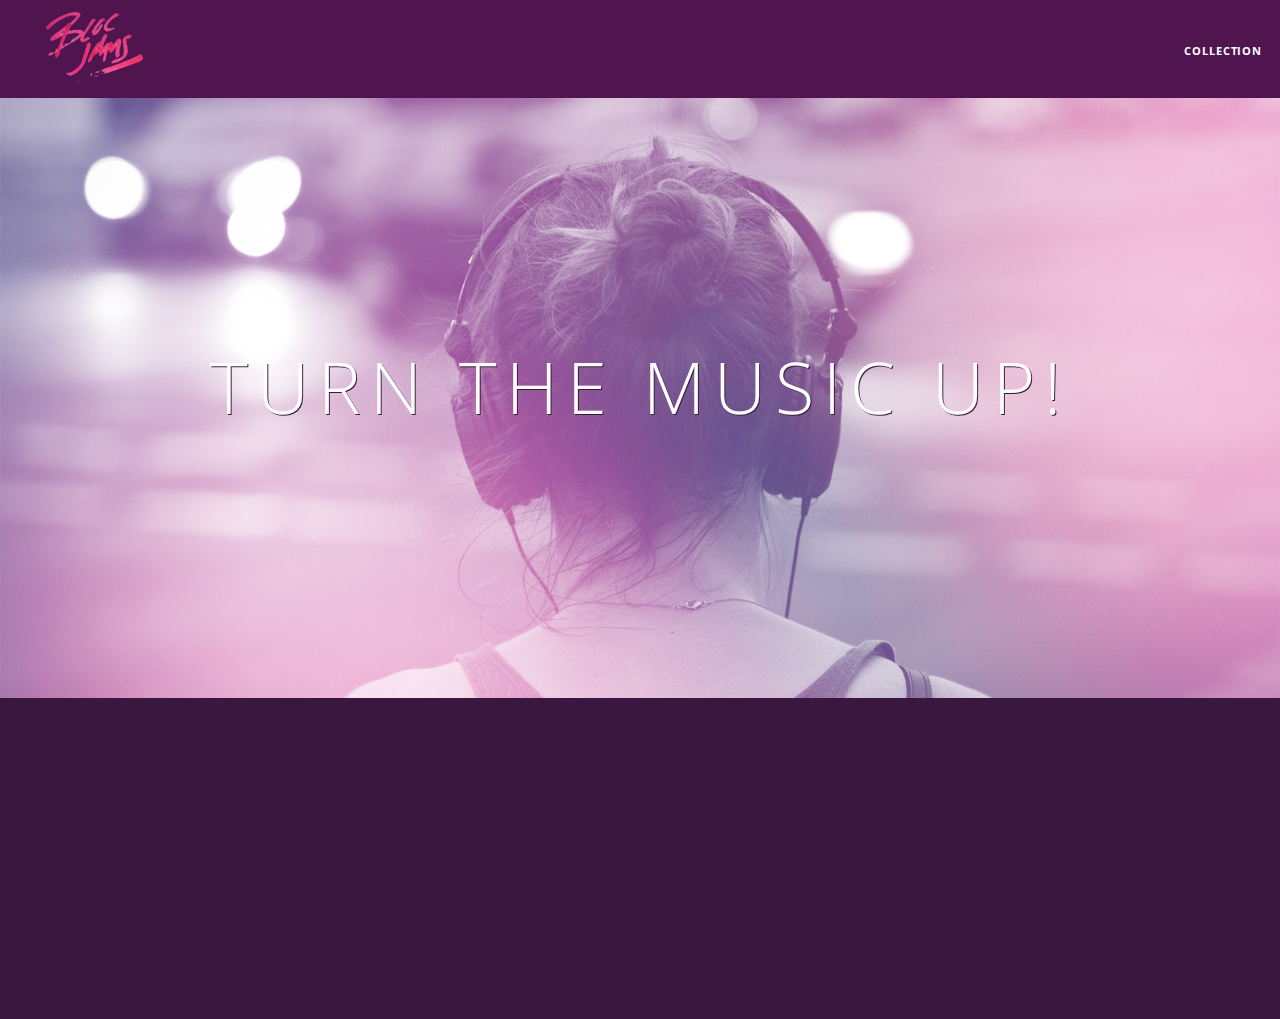
<file: index.html>
<!DOCTYPE html>
<html>
    <head><title>Bloc Jams</title>
        <meta name="viewport" content="width=device-width, initial-scale=1">
         <link rel="stylesheet" type="text/css" href="http://fonts.googleapis.com/css?family=Open+Sans:400,800,600,700,300">
         <link rel="stylesheet" type="text/css" href="http://code.ionicframework.com/ionicons/2.0.1/css/ionicons.min.css">
         <link rel="stylesheet" type="text/css" href="styles/normalize.css">
         <link rel="stylesheet" type="text/css" href="styles/main.css">
         <link rel="stylesheet" type="text/css" href="styles/landing.css">
    </head>
    <body class="landing">
         <nav class="navbar"> <!-- nav bar -->
          <a href="index.html" class="logo">
             <img src="assets/images/bloc_jams_logo.png" alt="bloc jams logo">
         </a>
         <div class="links-container">
             <a href="collection.html" class="navbar-link">collection</a>
         </div>
         </nav> 
         <section class="hero-content"> <!-- hero content -->
             <h1 class="hero-title">Turn the music up!</h1>
         </section>
        <section class="selling-points container clearfix"> <!-- selling points -->
             <div class="point column third">
                 <span class="ion-music-note"></span>
                 <h5 class="point-title">Choose your music</h5>
                 <p class="point-description">The world is full of music; why should you have to listen to music that someone else chose?</p>
             </div>
              <div class="point column third">
                 <span class="ion-radio-waves"></span>
                 <h5 class="point-title">Unlimited, streaming, ad-free</h5>
                 <p class="point-description">No arbitrary limits. No distractions.</p>
             </div>
             <div class="point column third">
                 <span class="ion-iphone"></span>
                 <h5 class="point-title">Mobile enabled</h5>
                 <p class="point-description">Listen to your music on the go. This streaming service is available on all mobile platforms.</p>
             </div>
         </section>
        <script src="scripts/utilities.js"></script>
        <script src="scripts/landing.js"></script>
    </body>

</html>
</file>
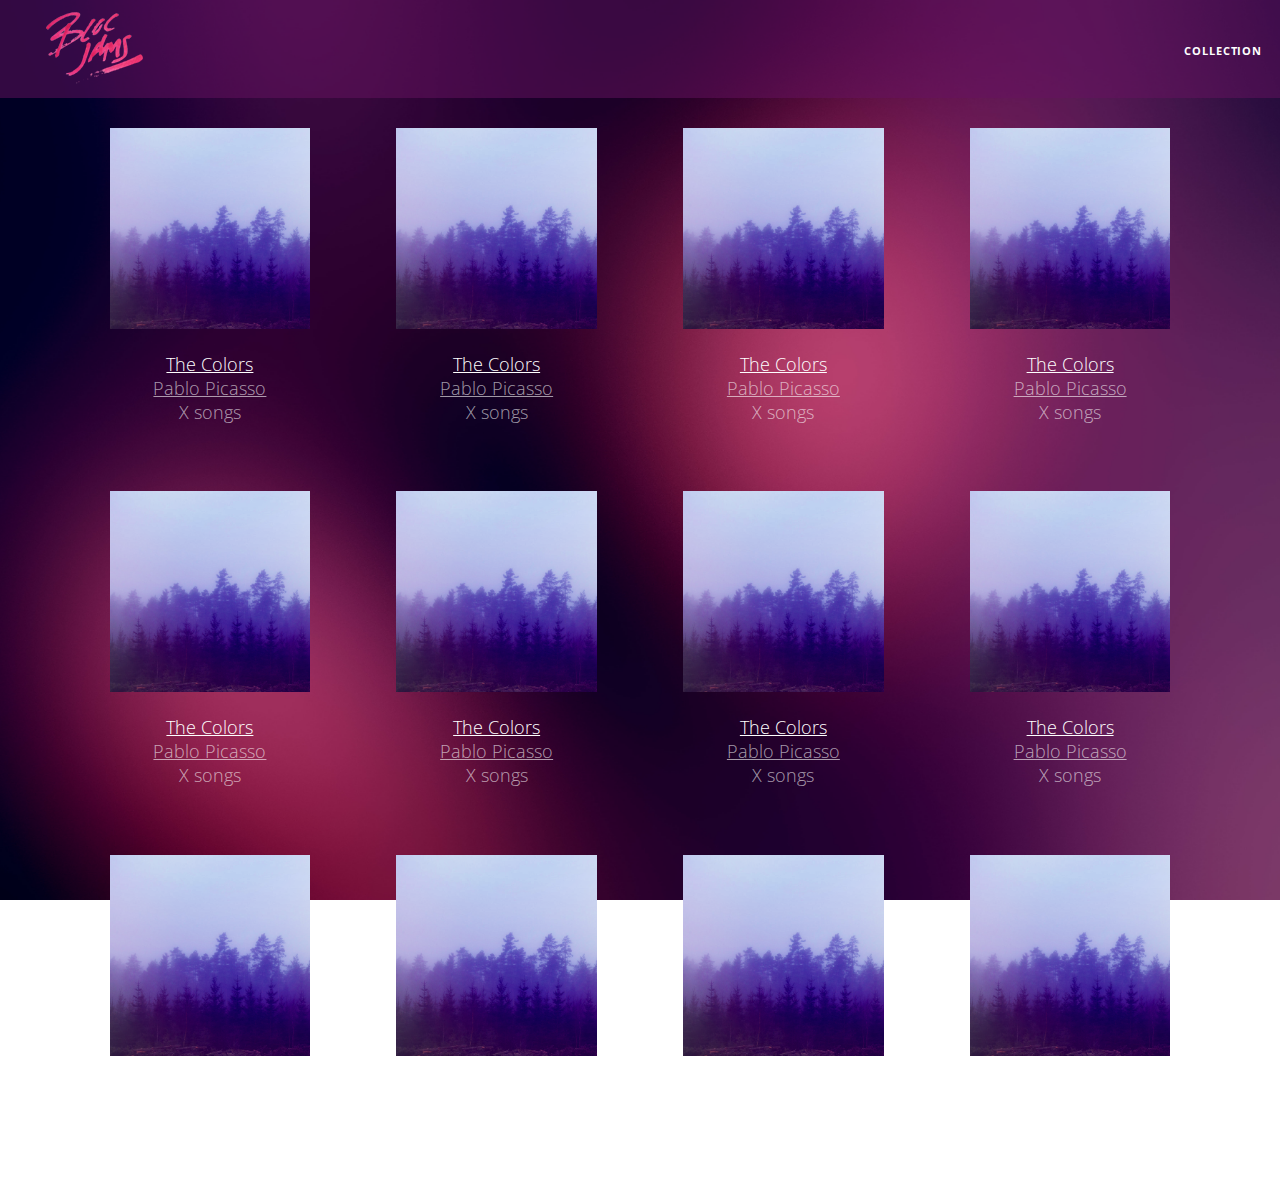
<file: collection.html>
<!DOCTYPE html>
 <html>
     <head>
         <title>Bloc Jams</title>
         <meta name="viewport" content="width=device-width, initial-scale=1">
         <link rel="stylesheet" type="text/css" href="http://fonts.googleapis.com/css?family=Open+Sans:400,800,600,700,300">
         <link rel="stylesheet" type="text/css" href="http://code.ionicframework.com/ionicons/2.0.1/css/ionicons.min.css">
         <link rel="stylesheet" type="text/css" href="styles/normalize.css">
         <link rel="stylesheet" type="text/css" href="styles/main.css">
         <link rel="stylesheet" type="text/css" href="styles/collection.css">
     </head>
      <body class="collection">
    <nav class="navbar"> <!-- nav bar -->
             <a href="index.html" class="logo">
                 <img src="assets/images/bloc_jams_logo.png" alt="bloc jams logo">
             </a>
             <div class="links-container">
                 <a href="collection.html" class="navbar-link">collection</a>
             </div>
         </nav>
          <section class="album-covers container clearfix">
     </section>
          <script src="scripts/collection.js"></script>
 </body>
 </html>
</file>
<file: styles/main.css>
*, *:before, *:after {
     -moz-box-sizing: border-box;
     -webkit-box-sizing: border-box;
     box-sizing: border-box;
 } 
html {
     height: 100%; /* makes sure our HTML takes up 100% of the browser window */
 }
 
 body {
     font-family: 'Open Sans'; /* sets our font to the "Open Sans" typeface */
     color: white; /* sets the text color to white */
     min-height: 100%; /* says the height of the body must be, at minimum, 100% of the window */
 }
 
 body.landing {
     background-color: rgb(58,23,63); /* sets the background color to an RGB value (see below) */
 }
      
 .navbar {
     position: relative;
     padding:0.5rem;
     background-color: rgba(101,18,95,0.5);
     z-index: 1;
 }
 
 .navbar .logo {
     position: relative; /* positioning will be explained in a resource */
     left: 2rem;
 }
 
/* Medium screens (640px) */
 @media (min-width: 40rem) {
     html { font-size: 112%; }
 }

 /* Large screens (1024px) */
 @media (min-width: 64rem) {
     html { font-size: 120%; }
 }
 .container {
     margin: 0 auto;
     max-width: 64rem;
 }

 .container.narrow {
     max-width: 56rem;
 }
 
 /* Medium screens (640px) */
 @media (min-width: 40rem) {
     html { font-size: 112%; }
 
     .column {
         float: left;
         padding-left: 1rem;
         padding-right: 1rem;
     }
 
     .column.full { width: 100%; }
     .column.two-thirds { width: 66.7%; }
     .column.half { width: 50%; }
     .column.third { width: 33.3%; }
     .column.fourth { width: 25%; }
     .column.flow-opposite { float: right; }  
 }
 
 .clearfix:before,
 .clearfix:after {
     content: " ";
     display: table;
 }
 
 .clearfix:after {
     clear: both;
 }
.navbar .logo {
     position: relative;
     left: 2rem;
     cursor: pointer;  /* produces the finger-pointer icon when you hover over the logo */
 }
 
 .navbar .links-container {
     display: table;
     position: absolute;
     top: 0;
     right: 0;
     height: 100px;
     color: white;
     /* #3 */
     text-decoration: none;
 }
 
 .links-container .navbar-link {
     display: table-cell;
     position: relative;
     height: 100%;
     padding-left: 1rem;
     padding-right: 1rem;
     /* #4 */
     vertical-align: middle;
     color: white;
     font-size: 0.625rem;
     letter-spacing: 0.05rem;
     font-weight: 700;
     text-transform: uppercase;
     /* #3 */
     text-decoration: none;
     cursor: pointer;
 }
 
   /* #5 */
 .links-container .navbar-link:hover {
     color: rgb(233,50,117);
 }
.links-container .navbar-link:active {
    background-color: white
}
</file>
<file: styles/landing.css>
body.landing {
     background-color: rgb(58,23,63);
 }
 
 .hero-content {
     position: relative;
     min-height: 600px;
     background-image: url(../assets/images/bloc_jams_bg.jpg);
     background-repeat: no-repeat;
     background-position: center center;
     background-size: cover;
 }
 
 .hero-content .hero-title {
     top: 40%;
     -webkit-transform: translateY(-50%);
     -moz-transform: translateY(-50%);
     transform: translateY(-50%);
     width: 100%;
     text-align: center;
     font-size: 4rem;
     font-weight: 300;
     text-transform: uppercase;
     letter-spacing: 0.5rem;
     text-shadow: 1px 1px 0px rgb(58,23,63);
     position: absolute;
 }
 
 .selling-points {
     position: relative;
     display: table;
     width: 100%;
     -webkit-box-sizing: border-box;
     -moz-box-sizing: border-box;
     box-sizing: border-box;
 }
 
 .point {
     position: relative;
     padding: 2rem;
     text-align: center;
      opacity: 0;
     -webkit-transform: scaleX(0.9) translateY(3rem);
     -moz-transform: scaleX(0.9) translateY(3rem);
     transform: scaleX(0.9) translateY(3rem);
     -webkit-transition: all 0.25s ease-in-out;
     -moz-transition: all 0.25s ease-in-out;
     transition: all 0.25s ease-in-out;
     -webkit-transition-delay: 0.2s;
     -moz-transition-delay: 0.2s;
     transition-delay: 0.2s;

}
 
 .point .point-title {
     font-size: 1.25rem;
 }
 
 .ion-music-note,
 .ion-radio-waves,
 .ion-iphone {
     color: rgb(233,50,117);
     font-size: 5rem;
 }
</file>
<file: styles/collection.css>
body.collection {
     background-image: url(../assets/images/blurred_backgrounds/blur_bg_2.jpg);
     background-repeat: no-repeat;
     background-attachment: fixed;
     background-position: center center;
     background-size: cover;
 }
 
 .album-covers {
     position: relative;
 }
 
 .collection-album-container {
     position: relative;
     margin-top: 30px;
     margin-bottom: 20px;
     text-align: center;
 }
 
 .collection-album-container .caption {
     margin-top: 10px;
 }
 
 .collection-album-container .caption p {
     font-size: 1rem;
     font-weight: 300;
     color: rgba(255, 255, 255, 0.6);
 }
 
 .collection-album-container .caption p a {
     color: rgba(255, 255, 255, 0.6);
 }
 
 .collection-album-container .caption p a.album-name {
     color: white;
 }
 
 .collection-album-container img {
     width: 80%;
 }
</file>
